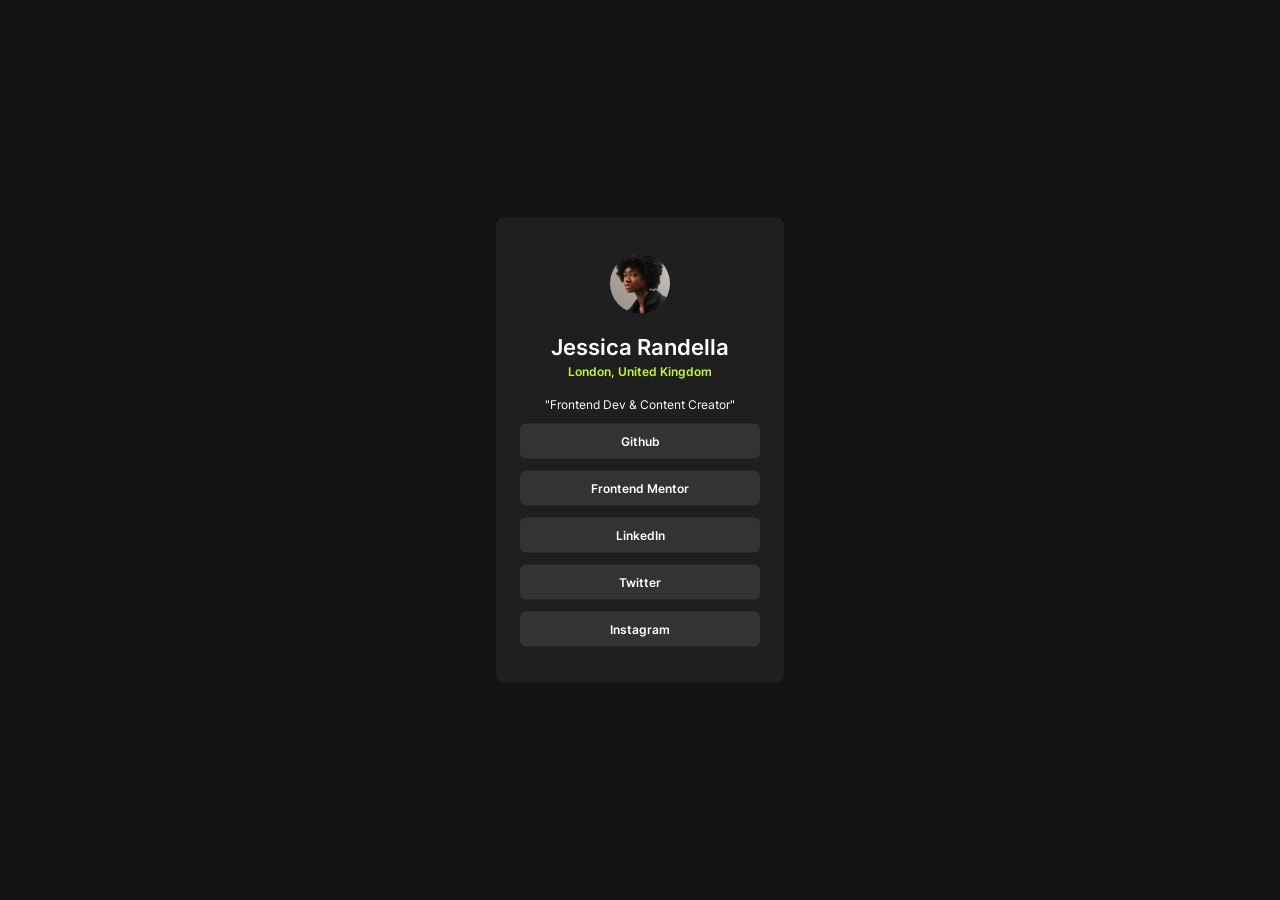
<file: social-links-profile-main/index.html>
<!DOCTYPE html>
<html lang="en">

<head>
  <meta charset="UTF-8">
  <meta name="viewport" content="width=device-width, initial-scale=1.0">
  <title>Social Links Profile</title>
  <link rel="stylesheet" href="./index.css">
  <link rel="shortcut icon" href="./assets/images/favicon-32x32.png" type="image/x-icon">
</head>

<body>
<div class="rectangle">
  <div class="circle"><img src="./assets/images/avatar-jessica.jpeg" alt="profile-image"></div>
  <div class="name">Jessica Randella</div>
  <div class="locate">London, United Kingdom</div>
  <div class="profession">"Frontend Dev & Content Creator"</div>

  <div class="link-list">
    <li>Github</li>
    <li>Frontend Mentor</li>
    <li>LinkedIn</li>
    <li>Twitter</li>
    <li>Instagram</li>
  </div>
</div>
</body>

</html>
</file>
<file: social-links-profile-main/index.css>
@font-face {
    font-family: inter;
    src: url(./assets/fonts/Inter-VariableFont_slnt\,wght.ttf);
}

*{
    margin: 0;
    padding: 0;
    font-family: inter;
    color: var(--secondary);
}

body{
    background-color: var(--grey-900);
}

:root{
    --grey-900:#141414;
    --grey-800:#1f1f1f;
    --grey-700:#333333;
    --secondary:#ffffff;
    --highlight:#c5f82a;
    --font-para:12px;
}

.rectangle{
    background-color: var(--grey-800);
    width: auto;
    position: absolute;
    transform: translate(-50%,-50%);
    left: 50%;
    top: 50%;
    padding: 24px;
    border-radius: 8px;
    text-align: center;
}

.circle{
    width: 60px;
    height: 60px;
    border-radius: 50%;
    overflow: hidden;
    margin: 12px auto;
}

.circle img{
    width: 100%;
}

.name{
    margin-top: 20px;
    font-size: 22px;
    font-weight: 600;
}

.profession{
    font-size: var(--font-para);
}

.locate{
    margin-bottom: 18px;
    padding-top: 4px;
    font-size: var(--font-para);
    color: var(--highlight);
    font-weight: 600;
}

.link-list li{
    display: block;
    width: 200px;
    background-color: var(--grey-700);
    padding: 10px 20px;
    margin: 12px 0;
    border-radius: 6px;
    font-size: var(--font-para);
    font-weight: 600;
    cursor: pointer;
}

.link-list li:hover{
    background-color: var(--highlight);
    color: var(--grey-900);
}
</file>
